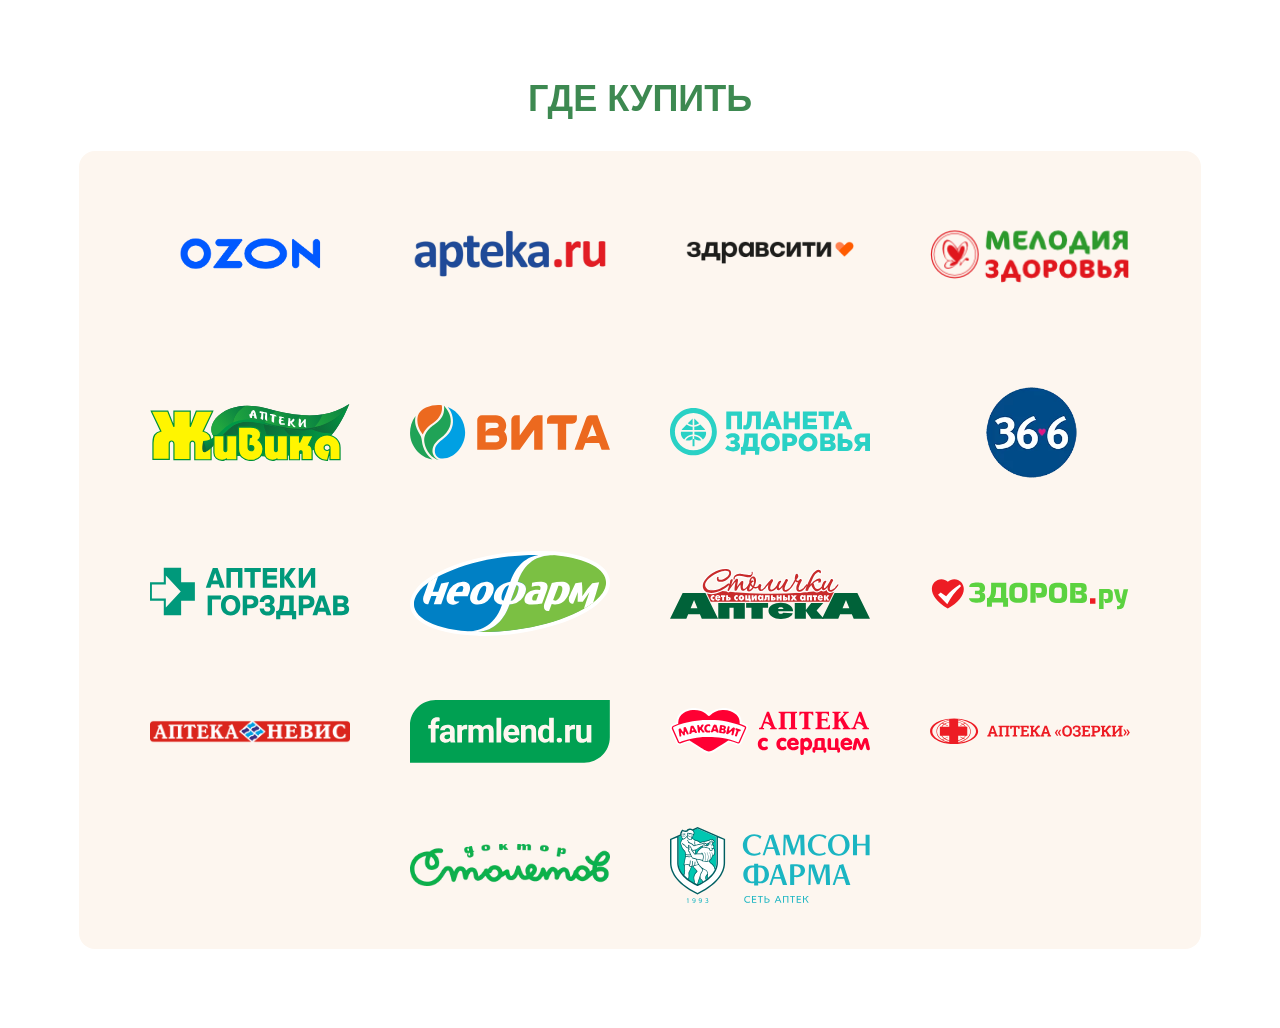
<file: index.html>
<!DOCTYPE html>
<html lang="en">
<head>
    <meta charset="UTF-8">
    <meta name="viewport" content="width=device-width, initial-scale=1.0">
    <link rel="icon" type="image/svg+xml" href="./assets/web-logo/fibr-green.svg" />
    <title>ФИБРАКСИН</title>
    <link rel="stylesheet" href="style.css">
</head>
<body>
    <selection id="buy" class="container">
        <h2 class="title">Где купить</h2>
            <div class="links-container">
                <a href="https://ozon.ru/t/AsgyjsC" target="_blank"><img class="logo-image" src="./assets/logo_Ozon_new.png" alt="ozon"></a>
                <a href="https://apteka.ru/product/fibraksin-6-gr-15-sht-paket-sashe-63490d1dd4290885021cfdc1/" target="_blank"><img class="logo-image" src="./assets/apteka.ru.png" alt="apteka.ru"></a>
                <a href="https://zdravcity.ru/?srsltid=AfmBOooiF7K8ilQR99l5llQXoFU64KyuPl29-wkMovFn0RVwVO4R1Sz5" target="_blank"><img class="logo-image" src="./assets/zdrav_city.png" alt="zdrav_city"></a>
                <a href="https://melzdrav.ru/ " target="_blank"><img class="logo-image" src="./assets/logo_mz.png" alt="Мелодия здоровья"></a>
                <a href="https://zhivika.ru/" target="_blank"><img class="logo-image" src="./assets/zhivika.svg" alt="Живика"></a>
                <a href="https://vitaexpress.ru/ " target="_blank"><img class="logo-image" src="./assets/logo-vita.svg" alt="Вита"></a>
                <a href="https://planetazdorovo.ru/" target="_blank"><img class="logo-image" src="./assets/planeta-zdorovya.svg" alt="Планета здоровья"></a>
                <a href="https://366.ru/" target="_blank"><img class="logo-image" src="./assets/36-6-logo.webp" alt="аптека 36.6"></a>
                <a href="https://gorzdrav.org/" target="_blank"><img class="logo-image" src="./assets/gorzdrav-logo.svg" alt="горздрав"></a>
                <a href="https://neopharm.ru/" target="_blank"><img class="logo-image" src="./assets/neofarm.svg" alt="Неофарм"></a>
                <a href="https://stolichki.ru/" target="_blank"><img class="logo-image" src="./assets/Stolichki.svg" alt="Столички"></a>
                <a href="https://zdorov.ru/" target="_blank"><img class="logo-image" src="./assets/logo-zdorov.svg" alt="ЗдоровРу"></a>
                <a href="https://aptekanevis.ru/" target="_blank"><img class="logo-image" src="./assets/nevis.png" alt="Невис"></a>
                <a href="https://farmlend.ru/" target="_blank"><img class="logo-image" src="./assets/logo-farmlend.svg" alt="Фармленд"></a>
                <a href="https://maksavit.ru/" target="_blank"><img class="logo-image" src="./assets/logo-maksavit.svg" alt="Максавит"></a>
                <a href="https://ozerki.ru/" target="_blank"><img class="logo-image" src="./assets/ozerki.svg" alt="Озерки"></a>
                <a href="https://stoletov.ru/" target="_blank"><img class="logo-image" src="./assets/stoletov.webp" alt="Столетов"></a>
                <a href="https://samson-pharma.ru/" target="_blank"><img class="logo-image" src="./assets/samson.svg" alt="Самсон"></a>
            </div>
    </selection>
    
</body>
</html>
</file>
<file: style.css>
.container {
    display: flex;
    flex-direction: column;
    justify-content: center;
    align-items: center;
    font-family: Noto Sans, sans-serif;
    padding: 5.52vw;
}

.title {
    color: #3d8951;
    text-transform: uppercase;
    margin-top: 0;
    margin-bottom: 2rem;
    font-size: 2.25rem;;
    font-weight: 900;
    line-height: 1.11111;
}

.links-container {
    display: flex;
    flex-direction: row;
    flex-wrap: wrap;
    border-radius: 1rem;
    align-items: center;
    background-color: #fdf6ef;
    gap: 60px;
    padding: 3.33vw;
}

.logo-image {
    width: 200px;
    transition: all 0.3s ease-in-out;
}

.logo-image:hover {
    cursor: pointer;
    transform: scale(1.2);
}

@media screen and (max-width: 1350px) {
    .links-container {
        justify-content: center;
    }
}
@media screen and (max-width: 1100px) {
    .logo-image {
        width: 170px;
    }
}
</file>
